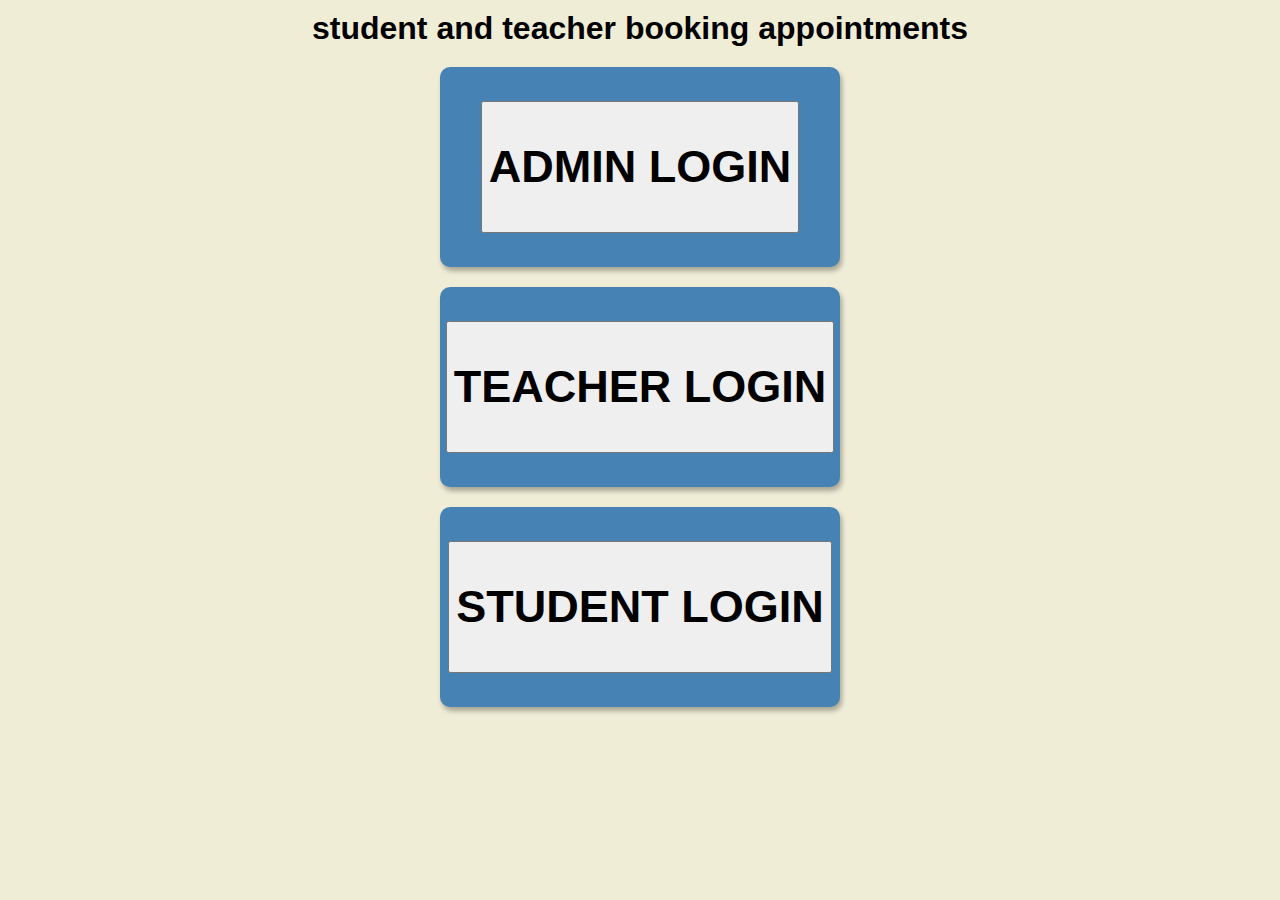
<file: index.html>
<!DOCTYPE html>
<html lang="en">
  <head>
    <meta charset="UTF-8" />
    <meta name="viewport" content="width=device-width, initial-scale=1.0" />
    <link rel="stylesheet" href="style.css" />
    <title>student and teacher booking appointments</title>
  </head>
  <body>
    <h1>student and teacher booking appointments</h1>
    <div class="box">
      <a href="index/1/index1.html" ><button><h2>ADMIN LOGIN</h2> </button></a>
    </div>
    <div class="box">
      
      <a href="index/2/index2.html" ><button><h2>TEACHER LOGIN</h2></button></a>
    </div>
    <div class="box">
     
      <a href="index/3/index3.html" ><button><h2>STUDENT LOGIN </h2></button></a>
    </div>
    
    <script src="script.js"></script>
  </body>
</html>
</file>
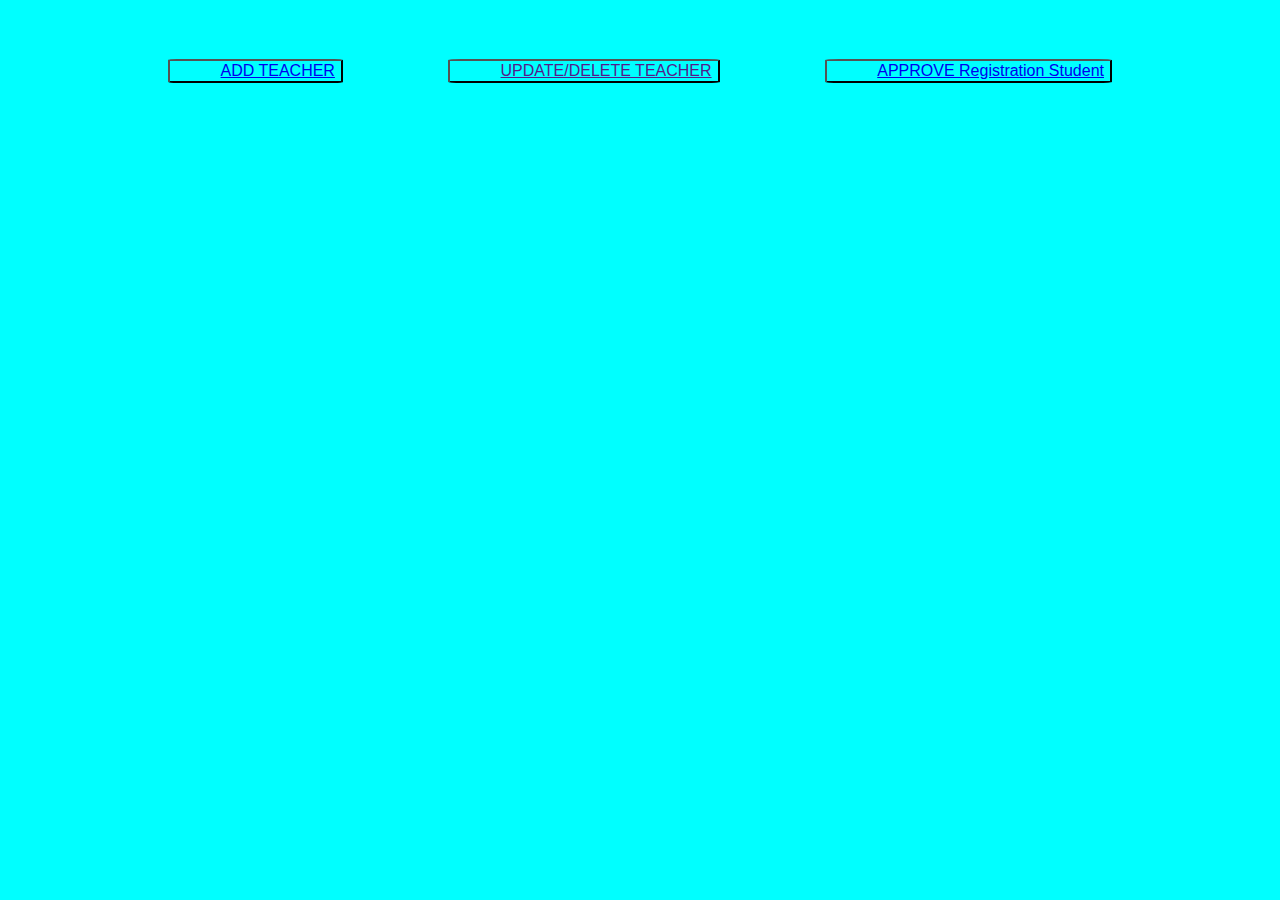
<file: student and teacher booking appionment/index/1/admin.html>
<!DOCTYPE html>
<html>
    <head>
        <style>
            *{
                background-color: aqua;
                border-radius: 5%;
            }
            button{
                padding-left: 4%;
                margin: 4%;
                font-size: medium;
                
            }
            body{
                text-align: center;
            }
        </style>
    </head>
    <body>
     <button>
        <a href="techer.html" onclick="logoutUser()">ADD TEACHER </a>
    </button>
    <button>
        <a href="" onclick="logoutUser()">UPDATE/DELETE TEACHER</a>
        </button>
       
     <button>
    <a href="registration.html" onclick="logoutUser()">APPROVE Registration Student</a>
    
     </button>

</body>
</html>
</file>
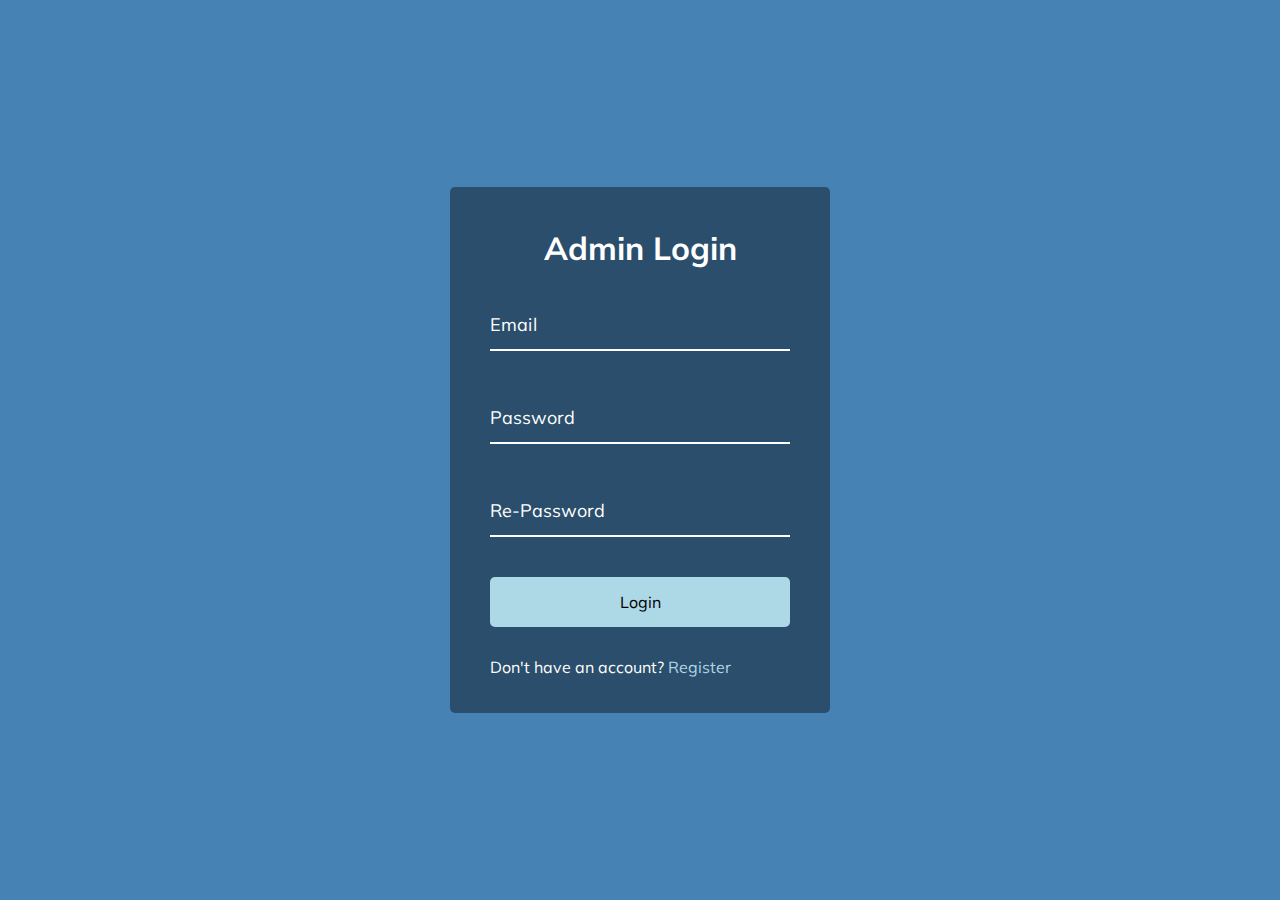
<file: student and teacher booking appionment/index/1/index1.html>
<!DOCTYPE html>
<html lang="en">
  <head>
    <meta charset="UTF-8" />
    <meta name="viewport" content="width=device-width, initial-scale=1.0" />
    <link rel="stylesheet" href="style.css" />
    <title>Form Input Wave</title>
  </head>
  <body>
    <div class="container">
      <h1>Admin  Login</h1>
      <form  action="admin.html">
        <div class="form-control">
          <input type="text" id="e"required>
          <label>Email</label>
          
        </div>

        <div class="form-control">
          <input type="password"  id="p1"required>
          <label>Password</label>
        </div>

        <div class="form-control">
          <input type="password"  id="p2"required>
          <label>Re-Password</label>
        </div>

       <a href="admin.html" ><button class="btn"onclick="validate()">Login</button></a>

        <p class="text">Don't have an account? <a href="#">Register</a> </p>
      </form>
    </div>
    <script src="script.js"></script>
  </body>
</html>
</file>
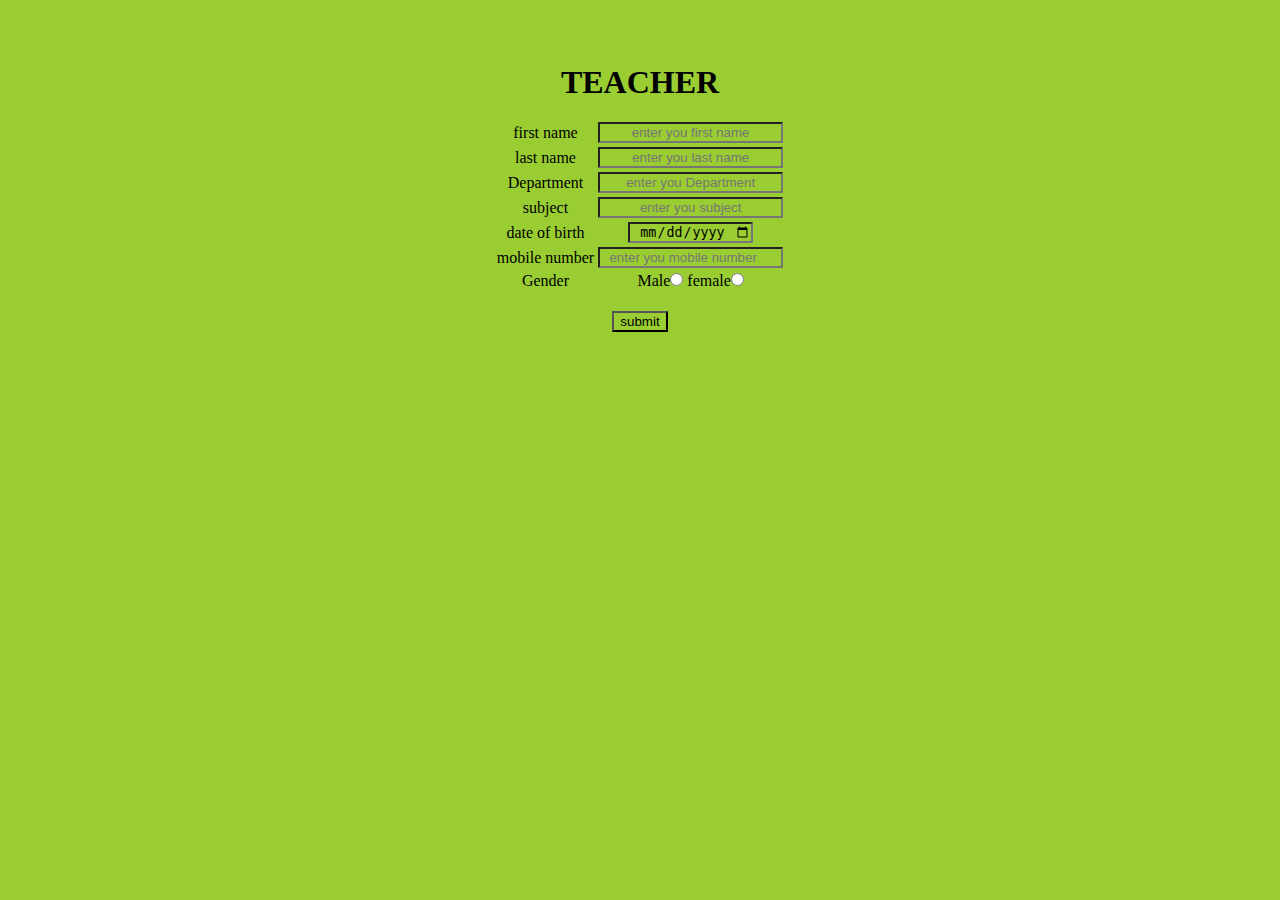
<file: student and teacher booking appionment/index/1/techer.html>
<html>
    <head>
        <style>
            *{
                background-color: yellowgreen;
                margin: auto;
                padding: auto;
                text-align: center;
            }
            body{
                padding-top: 5%;
                padding-bottom:5% ;
                padding-left: 5%;
                padding-right: 5%;
            }
        </style>
    </head>
    <body>
        <form style="border: 5%;">
<h1>TEACHER</h1>
  <table align="center">
      <tr>
          <td>first name</td>
          <td><input type="text" id="name" name="name"
          placeholder="enter you first name"></td>
      </tr>
      <br>
      <tr>
          <td>last name</td>
          <td><input type="text" id="name" name="name"
          placeholder="enter you last name"></td>
      </tr>
      <tr>
          <td>Department</td>
          <td><input type="text" id="text" name="name"
          placeholder="enter you Department"></td>
      </tr>
      <tr>
          <td>subject</td>
          <td><input type="subject" id="subject" name="name"
          placeholder="enter you subject"></td>
      </tr>
      
      <tr>
          <td>date of birth</td>
          <td><input type="date" id="date" name="DOB">
      </td>
      </tr>
      <tr>
          <td>mobile number</td>
          <td><input type="number" id="number" name="number"
          placeholder="enter you mobile number"></td>
      </tr>
      <tr>
          <td>Gender</td>
          <td>Male<input type="radio" name="male">
              female<input type="radio"name="female">
              
            </td>

      </tr>
      

  </table> <br>
  <button>submit</button>
       
        </form>
        </body>
        </html>
</file>
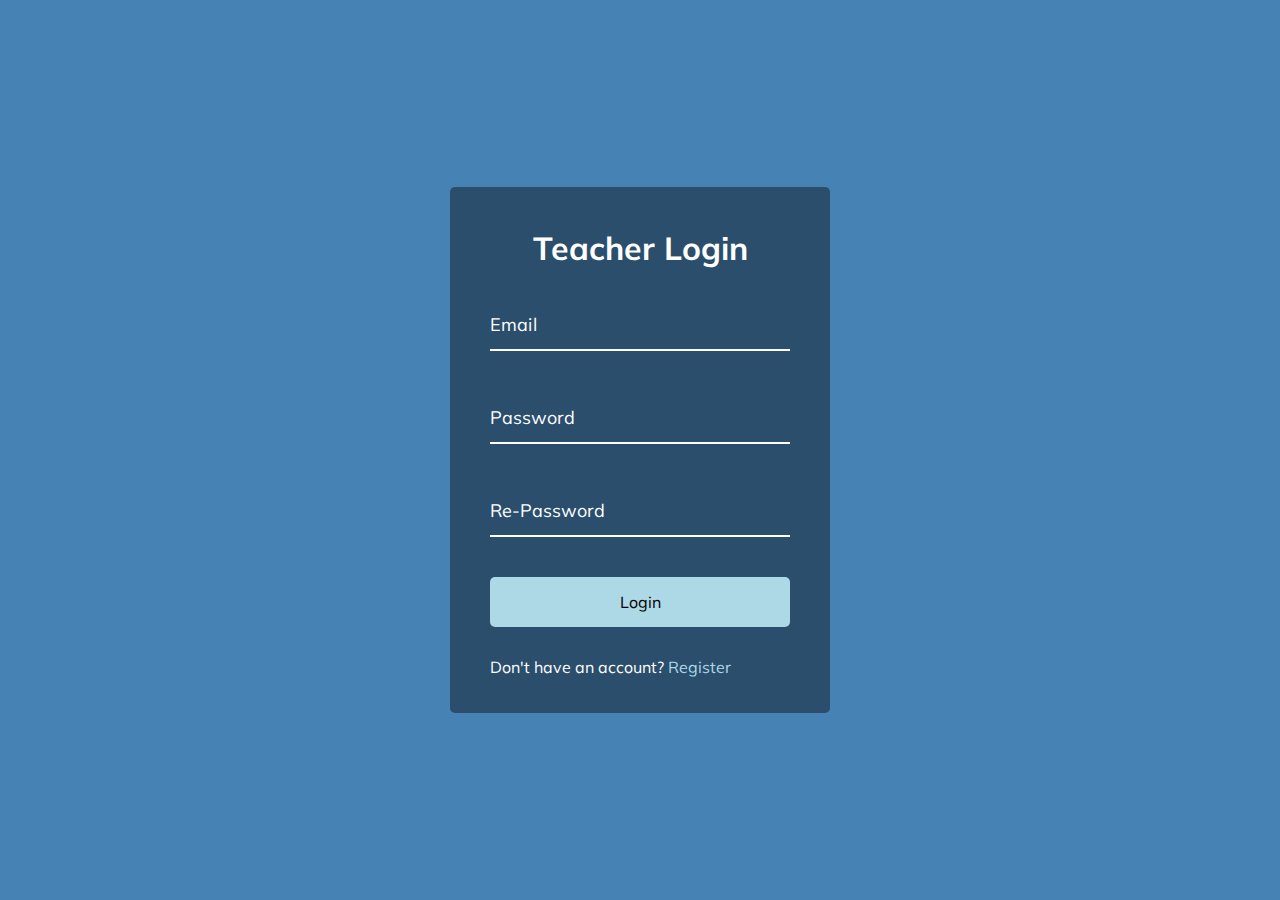
<file: student and teacher booking appionment/index/2/index2.html>
<!DOCTYPE html>
<html lang="en">
  <head>
    <meta charset="UTF-8" />
    <meta name="viewport" content="width=device-width, initial-scale=1.0" />
    <link rel="stylesheet" href="style.css" />
    <title>Form Input Wave</title>
  </head>
  <body>
    <div class="container">
      <h1>Teacher  Login</h1>
      <form  action="admin.html">
        <div class="form-control">
          <input type="text" id="e"required>
          <label>Email</label>
          
        </div>

        <div class="form-control">
          <input type="password"  id="p1"required>
          <label>Password</label>
        </div>

        <div class="form-control">
          <input type="password"  id="p2"required>
          <label>Re-Password</label>
        </div>

        <button class="btn"onclick="validate()">Login</button>

        <p class="text">Don't have an account? <a href="#">Register</a> </p>
      </form>
    </div>
    <script src="script.js"></script>
  </body>
</html>
</file>
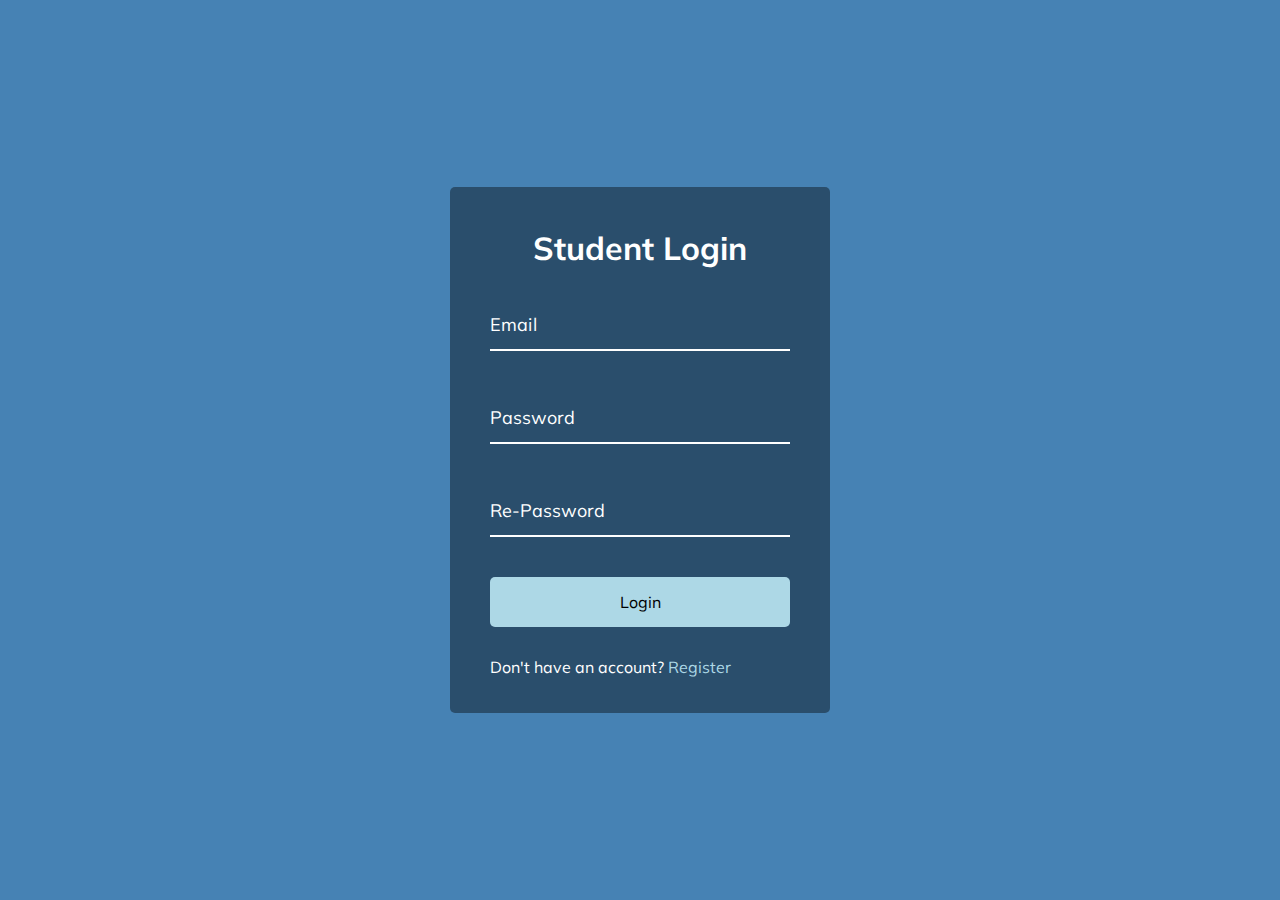
<file: student and teacher booking appionment/index/3/index3.html>
<!DOCTYPE html>
<html lang="en">
  <head>
    <meta charset="UTF-8" />
    <meta name="viewport" content="width=device-width, initial-scale=1.0" />
    <link rel="stylesheet" href="style.css" />
    <title>Form Input Wave</title>
  </head>
  <body>
    <div class="container">
      <h1>Student  Login</h1>
      <form  action="admin.html">
        <div class="form-control">
          <input type="text" id="e"required>
          <label>Email</label>
          
        </div>

        <div class="form-control">
          <input type="password"  id="p1"required>
          <label>Password</label>
        </div>

        <div class="form-control">
          <input type="password"  id="p2"required>
          <label>Re-Password</label>
        </div>

        <button class="btn"onclick="validate()">Login</button>

        <p class="text">Don't have an account? <a href="#">Register</a> </p>
      </form>
    </div>
    <script src="script.js"></script>
  </body>
</html>
</file>
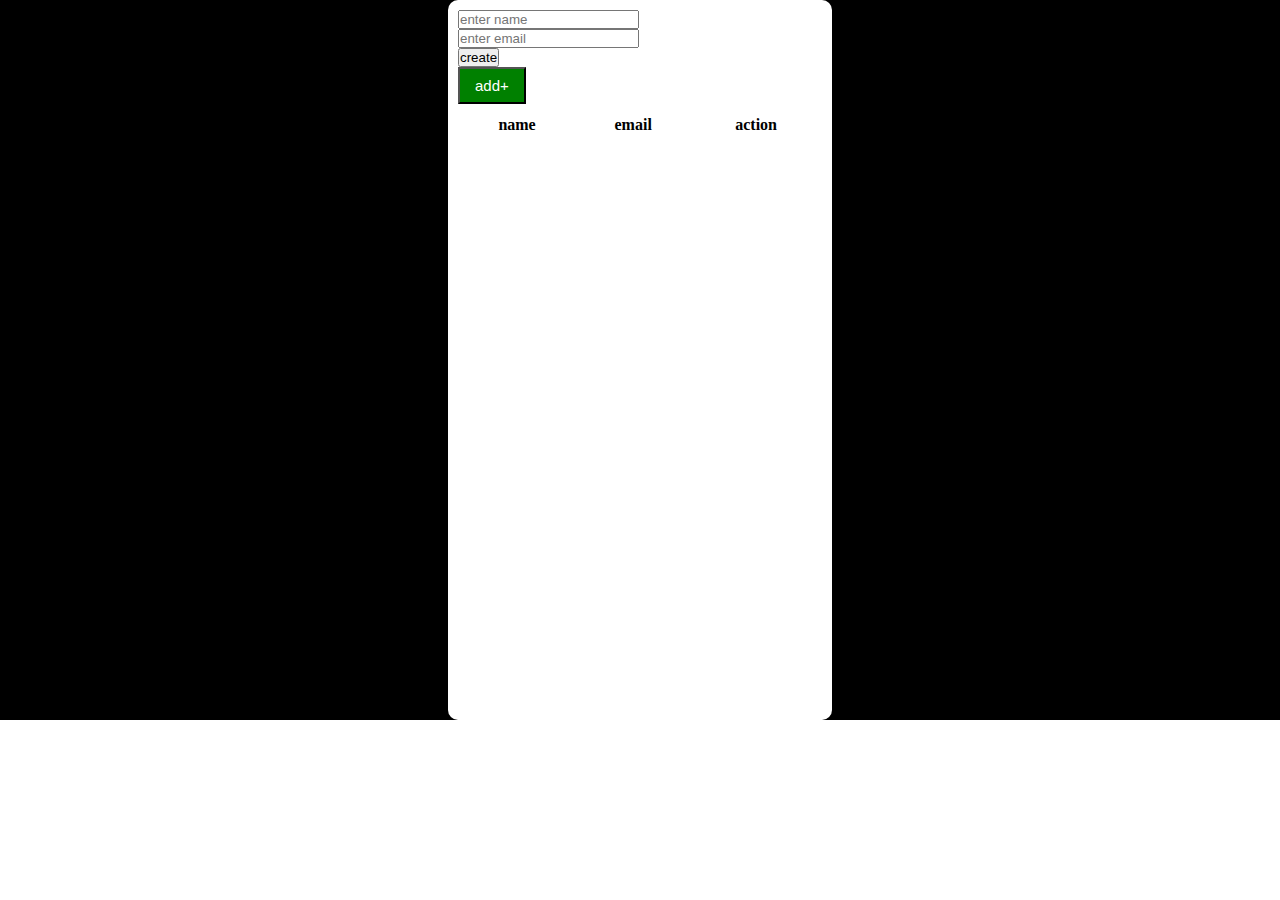
<file: student and teacher booking appionment/index/1/update/update,delete.html>
<!DOCTYPE html>
<html lang="en">
<head>
    <meta charset="UTF-8">
    <meta name="viewport" content="width=device-width, initial-scale=1.0">
    <title>Document</title>
    <link rel="stylesheet" href="style.css">
</head>
<body onload="readAll()">
    <div class="container">
        <div class="form_container">
            <form class="creater_form">
                <input type="text" placeholder="enter name"><br>
                <input type="text" placeholder="enter email"><br>
                <button>create</button>

            </form>
            <form class="update_form">
                <input type="text" placeholder="enter name"><br>
                <input type="text" placeholder="enter email"><br>
                <button>update</button>

            </form>
            <button class="addbtn">add+</button><br>
            <table class="table">
                <thead>
                    <th>name</th>
                    <th>email</th>
                    <th>action</th>
                </thead>
                <tbody class=".table_data"></tbody>
            </table>
        </div>
    </div>
    <script src="script.js"></script>
</body>
</html>
</file>
<file: style.css>
* {
  box-sizing: border-box;
}

body {
  background-color: #efedd6;
  font-family: 'Roboto', sans-serif;
  display: flex;
  flex-direction: column;
  align-items: center;
  justify-content: center;
  margin: 0;
  overflow-x: hidden;
}

h1 {
  margin: 10px;
}

.box {
  background-color: steelblue;
  color: #fff;
  display: flex;
  align-items: center;
  justify-content: center;
  width: 400px;
  height: 200px;
  margin: 10px;
  border-radius: 10px;
  box-shadow: 2px 4px 5px rgba(0, 0, 0, 0.3);
  transform: translateX(400%);
  transition: transform 0.4s ease;
}

.box:nth-of-type(even) {
  transform: translateX(-400%);
}

.box.show {
  transform: translateX(0);
}

.box h2 {
  font-size: 45px;
}
</file>
<file: student and teacher booking appionment/index/1/style.css>
@import url('https://fonts.googleapis.com/css?family=Muli&display=swap');

* {
  box-sizing: border-box;
}

body {
  background-color: steelblue;
  color: #fff;
  font-family: 'Muli', sans-serif;
  display: flex;
  flex-direction: column;
  align-items: center;
  justify-content: center;
  height: 100vh;
  overflow: hidden;
  margin: 0;
}

.container {
  background-color: rgba(0, 0, 0, 0.4);
  padding: 20px 40px;
  border-radius: 5px;
}

.container h1 {
  text-align: center;
  margin-bottom: 30px;
}

.container a {
  text-decoration: none;
  color: lightblue;
}

.btn {
  cursor: pointer;
  display: inline-block;
  width: 100%;
  background: lightblue;
  padding: 15px;
  font-family: inherit;
  font-size: 16px;
  border: 0;
  border-radius: 5px;
}

.btn:focus {
  outline: 0;
}

.btn:active {
  transform: scale(0.98);
}

.text {
  margin-top: 30px;
}

.form-control {
  position: relative;
  margin: 20px 0 40px;
  width: 300px;
}

.form-control input {
  background-color: transparent;
  border: 0;
  border-bottom: 2px #fff solid;
  display: block;
  width: 100%;
  padding: 15px 0;
  font-size: 18px;
  color: #fff;
  position: relative;
  z-index: 100;
}

.form-control input:focus,
.form-control input:valid {
  outline: 0;
  border-bottom-color: lightblue;
}

.form-control label {
  position: absolute;
  top: 15px;
  left: 0;
  pointer-events: none;
}

.form-control label span {
  display: inline-block;
  font-size: 18px;
  min-width: 5px;
  transition: 0.3s cubic-bezier(0.68, -0.55, 0.265, 1.55);
}

.form-control input:focus + label span,
.form-control input:valid + label span {
  color: lightblue;
  transform: translateY(-30px);
}
</file>
<file: student and teacher booking appionment/index/2/style.css>
@import url('https://fonts.googleapis.com/css?family=Muli&display=swap');

* {
  box-sizing: border-box;
}

body {
  background-color: steelblue;
  color: #fff;
  font-family: 'Muli', sans-serif;
  display: flex;
  flex-direction: column;
  align-items: center;
  justify-content: center;
  height: 100vh;
  overflow: hidden;
  margin: 0;
}

.container {
  background-color: rgba(0, 0, 0, 0.4);
  padding: 20px 40px;
  border-radius: 5px;
}

.container h1 {
  text-align: center;
  margin-bottom: 30px;
}

.container a {
  text-decoration: none;
  color: lightblue;
}

.btn {
  cursor: pointer;
  display: inline-block;
  width: 100%;
  background: lightblue;
  padding: 15px;
  font-family: inherit;
  font-size: 16px;
  border: 0;
  border-radius: 5px;
}

.btn:focus {
  outline: 0;
}

.btn:active {
  transform: scale(0.98);
}

.text {
  margin-top: 30px;
}

.form-control {
  position: relative;
  margin: 20px 0 40px;
  width: 300px;
}

.form-control input {
  background-color: transparent;
  border: 0;
  border-bottom: 2px #fff solid;
  display: block;
  width: 100%;
  padding: 15px 0;
  font-size: 18px;
  color: #fff;
  position: relative;
  z-index: 100;
}

.form-control input:focus,
.form-control input:valid {
  outline: 0;
  border-bottom-color: lightblue;
}

.form-control label {
  position: absolute;
  top: 15px;
  left: 0;
  pointer-events: none;
}

.form-control label span {
  display: inline-block;
  font-size: 18px;
  min-width: 5px;
  transition: 0.3s cubic-bezier(0.68, -0.55, 0.265, 1.55);
}

.form-control input:focus + label span,
.form-control input:valid + label span {
  color: lightblue;
  transform: translateY(-30px);
}
</file>
<file: student and teacher booking appionment/index/3/style.css>
@import url('https://fonts.googleapis.com/css?family=Muli&display=swap');

* {
  box-sizing: border-box;
}

body {
  background-color: steelblue;
  color: #fff;
  font-family: 'Muli', sans-serif;
  display: flex;
  flex-direction: column;
  align-items: center;
  justify-content: center;
  height: 100vh;
  overflow: hidden;
  margin: 0;
}

.container {
  background-color: rgba(0, 0, 0, 0.4);
  padding: 20px 40px;
  border-radius: 5px;
}

.container h1 {
  text-align: center;
  margin-bottom: 30px;
}

.container a {
  text-decoration: none;
  color: lightblue;
}

.btn {
  cursor: pointer;
  display: inline-block;
  width: 100%;
  background: lightblue;
  padding: 15px;
  font-family: inherit;
  font-size: 16px;
  border: 0;
  border-radius: 5px;
}

.btn:focus {
  outline: 0;
}

.btn:active {
  transform: scale(0.98);
}

.text {
  margin-top: 30px;
}

.form-control {
  position: relative;
  margin: 20px 0 40px;
  width: 300px;
}

.form-control input {
  background-color: transparent;
  border: 0;
  border-bottom: 2px #fff solid;
  display: block;
  width: 100%;
  padding: 15px 0;
  font-size: 18px;
  color: #fff;
  position: relative;
  z-index: 100;
}

.form-control input:focus,
.form-control input:valid {
  outline: 0;
  border-bottom-color: lightblue;
}

.form-control label {
  position: absolute;
  top: 15px;
  left: 0;
  pointer-events: none;
}

.form-control label span {
  display: inline-block;
  font-size: 18px;
  min-width: 5px;
  transition: 0.3s cubic-bezier(0.68, -0.55, 0.265, 1.55);
}

.form-control input:focus + label span,
.form-control input:valid + label span {
  color: lightblue;
  transform: translateY(-30px);
}
</file>
<file: student and teacher booking appionment/index/1/update/style.css>
*{
    margin: 0px;
    padding: 0px;
    box-sizing: border-box;

}
body{
    background-color: white;
}
.container{
    width: 100%;
    height: 100%;
    background-color: black;
    display: flex;
    justify-content: center;
    align-items: center;
}
.form_container{
    width: 30vw;
    height: 80vh;
    background-color: white;
    border-radius: 10px;
    padding: 10px;
}
.crete_form input ,.update_form input{
    padding: 8px;
    font-size: 15px;
}
.crete_form button, .update_form button{
    padding: 10px;
    background-color: green;
    color: white;
    
}
.crete_form button:hover,.update_form button:hover{
    background-color: green;
    cursor: pointer;

}
.crete_form ,.update_form{
    display: none;
}
.addbtn{
padding: 8px 15px;
background-color: green;
color: white;
font-size: 15px;

}
.addbtn:hover{
    background-color: rgb(3,69,3);
    cursor: pointer;
}
.table{
    margin-top: 10px;
    width: 100%;

}

@media screen and (max-width:400px) {
  .form_container{
    width: 95vw;

  } 
  .crete_form input,.update_form input{
    width: 100%;
    margin-bottom: 5px;

  } 
}
</file>
